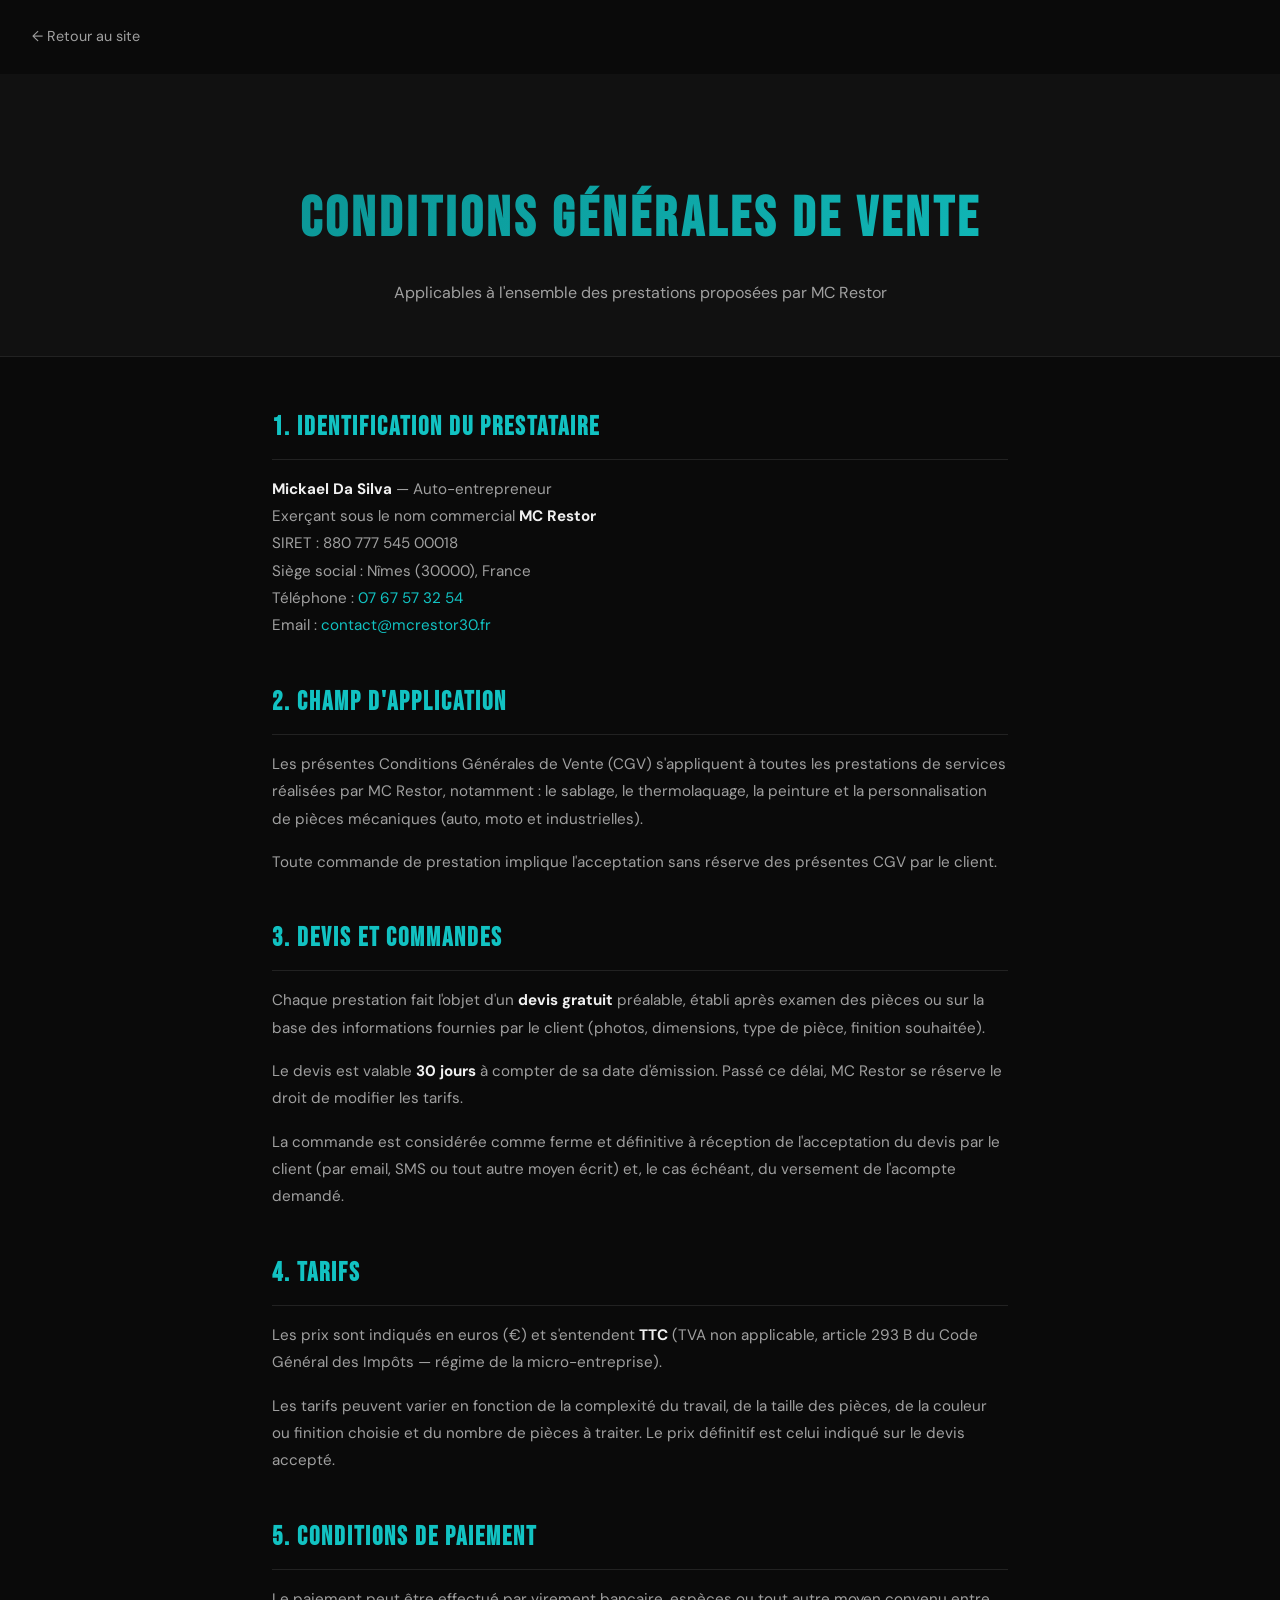
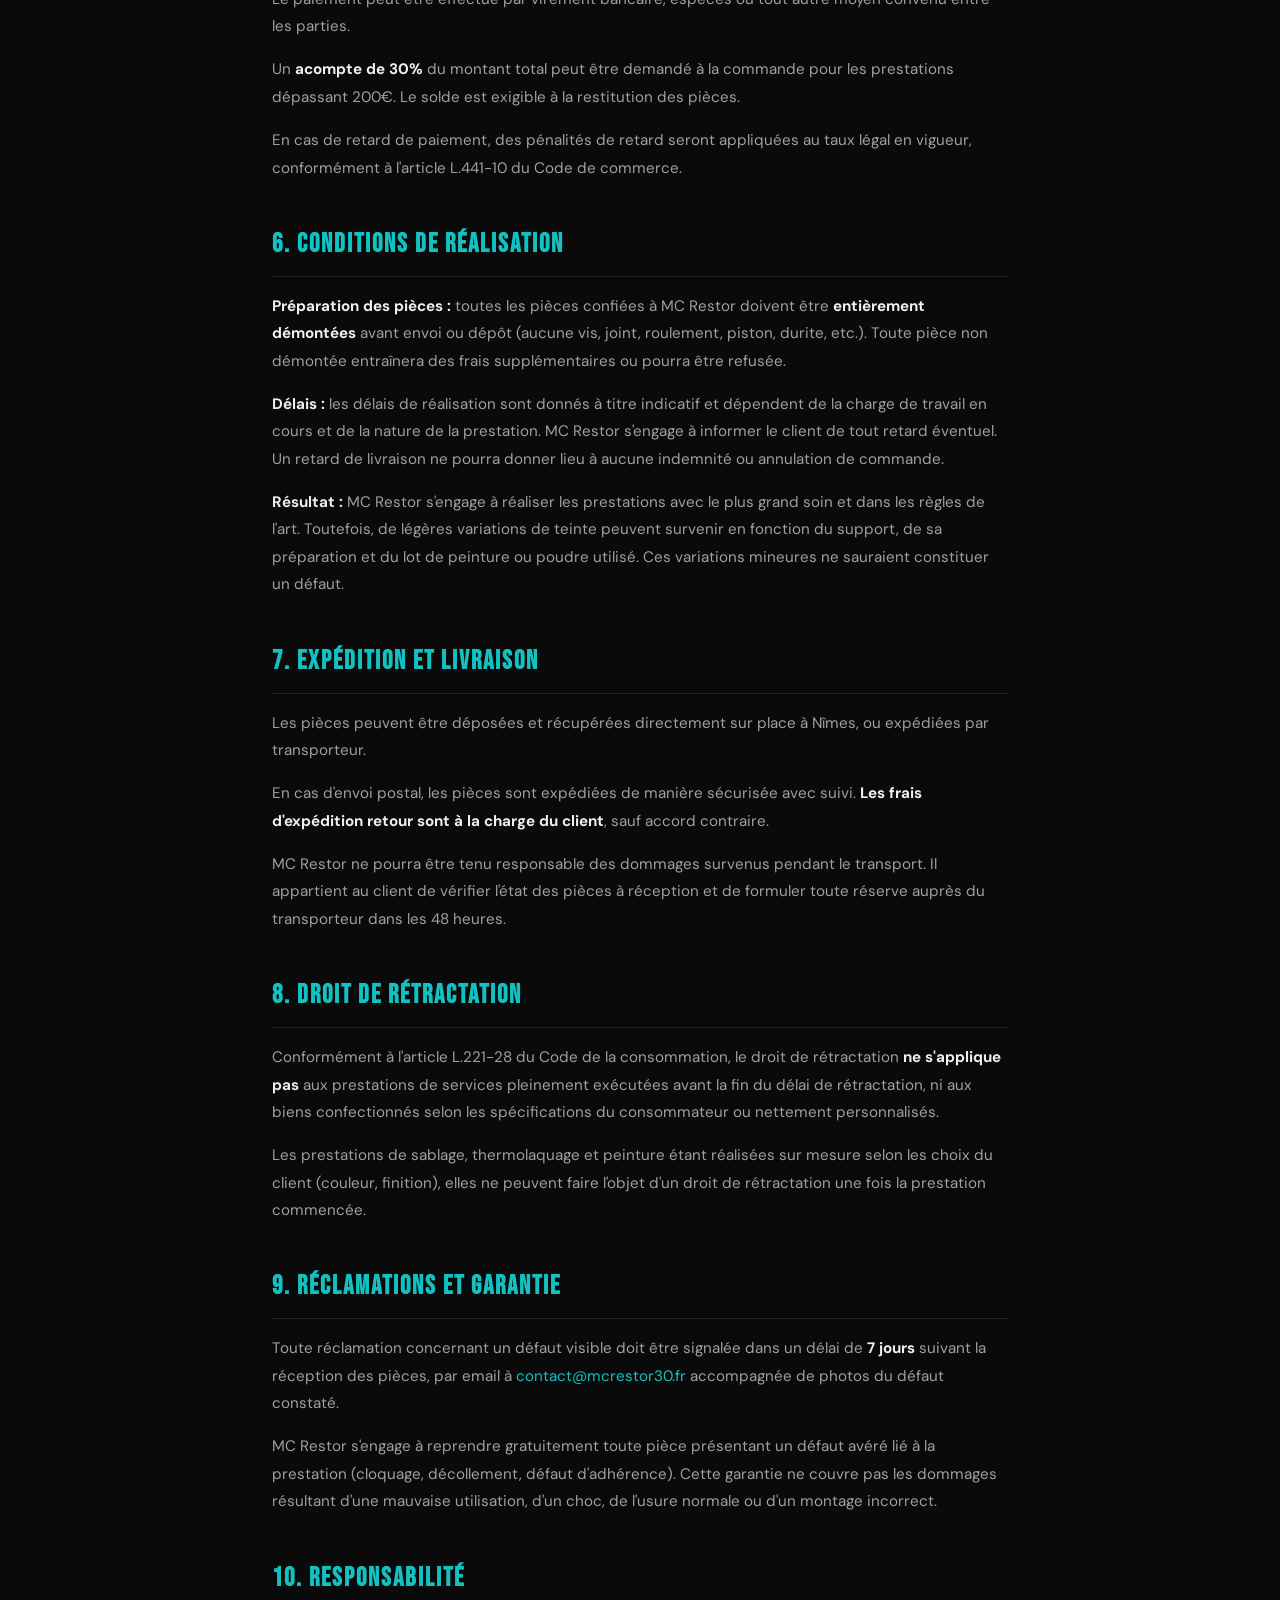
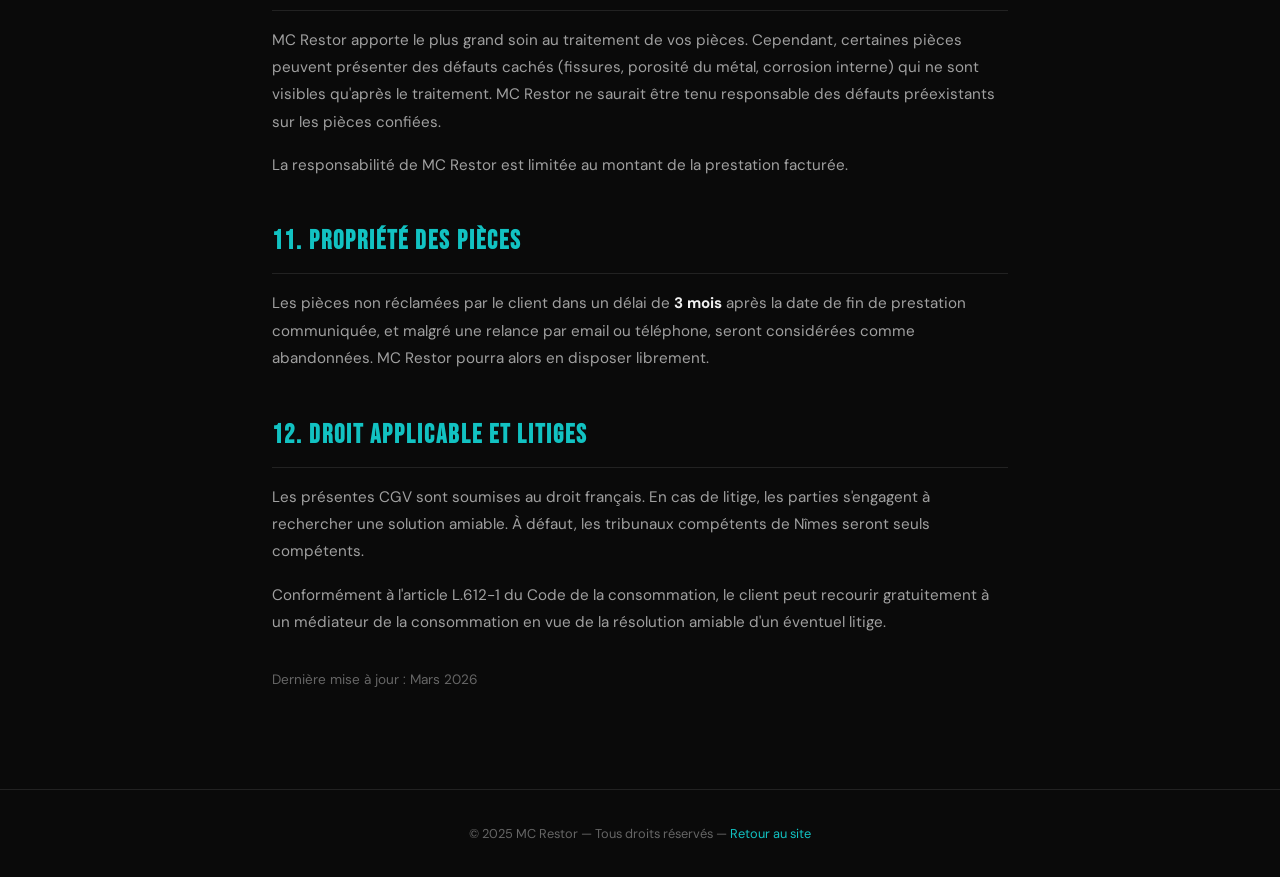
<file: cgv.html>
<!DOCTYPE html>
<html lang="fr">
<head>
    <meta charset="UTF-8">
    <meta name="viewport" content="width=device-width, initial-scale=1.0">
    <title>Conditions Générales de Vente — MC Restor</title>
    <link rel="icon" type="image/png" href="Logo_blanc.png">
    <link rel="preconnect" href="https://fonts.googleapis.com">
    <link rel="preconnect" href="https://fonts.gstatic.com" crossorigin>
    <link href="https://fonts.googleapis.com/css2?family=Bebas+Neue&family=DM+Sans:ital,wght@0,400;0,500;0,700;1,400&display=swap" rel="stylesheet">
    <style>
        :root {
            --bg-primary: #0a0a0a;
            --bg-secondary: #111111;
            --accent: #0e9a9a;
            --accent-light: #12c2c2;
            --text-primary: #f0f0f0;
            --text-secondary: #a0a0a0;
            --text-muted: #666666;
            --border: #222222;
            --gradient-accent: linear-gradient(135deg, #0a8a8a, #12c2c2);
            --font-display: 'Bebas Neue', sans-serif;
            --font-body: 'DM Sans', sans-serif;
        }

        *, *::before, *::after { margin: 0; padding: 0; box-sizing: border-box; }

        body {
            font-family: var(--font-body);
            background: var(--bg-primary);
            color: var(--text-primary);
            line-height: 1.8;
        }

        ::selection { background: var(--accent); color: white; }

        a { color: var(--accent-light); text-decoration: none; transition: color 0.3s; }
        a:hover { color: var(--accent); }

        .page-header {
            padding: 6rem 2rem 3rem;
            text-align: center;
            background: var(--bg-secondary);
            border-bottom: 1px solid var(--border);
        }

        .page-header h1 {
            font-family: var(--font-display);
            font-size: clamp(2.5rem, 5vw, 3.5rem);
            letter-spacing: 4px;
            background: var(--gradient-accent);
            -webkit-background-clip: text;
            -webkit-text-fill-color: transparent;
            background-clip: text;
            margin-bottom: 0.5rem;
        }

        .page-header p {
            color: var(--text-secondary);
        }

        .back-link {
            display: inline-flex;
            align-items: center;
            gap: 0.5rem;
            padding: 1.5rem 2rem;
            font-size: 0.9rem;
            color: var(--text-secondary);
        }

        .back-link:hover { color: var(--accent-light); }

        .content {
            max-width: 800px;
            margin: 0 auto;
            padding: 3rem 2rem 5rem;
        }

        .content h2 {
            font-family: var(--font-display);
            font-size: 1.6rem;
            letter-spacing: 2px;
            color: var(--accent-light);
            margin-top: 2.5rem;
            margin-bottom: 1rem;
            padding-bottom: 0.5rem;
            border-bottom: 1px solid var(--border);
        }

        .content h2:first-of-type {
            margin-top: 0;
        }

        .content p {
            color: var(--text-secondary);
            margin-bottom: 1rem;
            font-size: 0.95rem;
        }

        .content strong {
            color: var(--text-primary);
        }

        .footer-mini {
            text-align: center;
            padding: 2rem;
            border-top: 1px solid var(--border);
            color: var(--text-muted);
            font-size: 0.8rem;
        }
    </style>
</head>
<body>

    <a href="index.html" class="back-link">← Retour au site</a>

    <div class="page-header">
        <h1>CONDITIONS GÉNÉRALES DE VENTE</h1>
        <p>Applicables à l'ensemble des prestations proposées par MC Restor</p>
    </div>

    <div class="content">

        <h2>1. IDENTIFICATION DU PRESTATAIRE</h2>
        <p>
            <strong>Mickael Da Silva</strong> — Auto-entrepreneur<br>
            Exerçant sous le nom commercial <strong>MC Restor</strong><br>
            SIRET : 880 777 545 00018<br>
            Siège social : Nîmes (30000), France<br>
            Téléphone : <a href="tel:+33767573254">07 67 57 32 54</a><br>
            Email : <a href="mailto:contact@mcrestor30.fr">contact@mcrestor30.fr</a>
        </p>

        <h2>2. CHAMP D'APPLICATION</h2>
        <p>
            Les présentes Conditions Générales de Vente (CGV) s'appliquent à toutes les prestations de services 
            réalisées par MC Restor, notamment : le sablage, le thermolaquage, la peinture et la personnalisation 
            de pièces mécaniques (auto, moto et industrielles).
        </p>
        <p>
            Toute commande de prestation implique l'acceptation sans réserve des présentes CGV par le client.
        </p>

        <h2>3. DEVIS ET COMMANDES</h2>
        <p>
            Chaque prestation fait l'objet d'un <strong>devis gratuit</strong> préalable, établi après examen des pièces 
            ou sur la base des informations fournies par le client (photos, dimensions, type de pièce, finition souhaitée).
        </p>
        <p>
            Le devis est valable <strong>30 jours</strong> à compter de sa date d'émission. Passé ce délai, MC Restor 
            se réserve le droit de modifier les tarifs.
        </p>
        <p>
            La commande est considérée comme ferme et définitive à réception de l'acceptation du devis par le client 
            (par email, SMS ou tout autre moyen écrit) et, le cas échéant, du versement de l'acompte demandé.
        </p>

        <h2>4. TARIFS</h2>
        <p>
            Les prix sont indiqués en euros (€) et s'entendent <strong>TTC</strong> (TVA non applicable, 
            article 293 B du Code Général des Impôts — régime de la micro-entreprise).
        </p>
        <p>
            Les tarifs peuvent varier en fonction de la complexité du travail, de la taille des pièces, de la couleur 
            ou finition choisie et du nombre de pièces à traiter. Le prix définitif est celui indiqué sur le devis accepté.
        </p>

        <h2>5. CONDITIONS DE PAIEMENT</h2>
        <p>
            Le paiement peut être effectué par virement bancaire, espèces ou tout autre moyen convenu entre les parties.
        </p>
        <p>
            Un <strong>acompte de 30%</strong> du montant total peut être demandé à la commande pour les prestations 
            dépassant 200€. Le solde est exigible à la restitution des pièces.
        </p>
        <p>
            En cas de retard de paiement, des pénalités de retard seront appliquées au taux légal en vigueur, 
            conformément à l'article L.441-10 du Code de commerce.
        </p>

        <h2>6. CONDITIONS DE RÉALISATION</h2>
        <p>
            <strong>Préparation des pièces :</strong> toutes les pièces confiées à MC Restor doivent être 
            <strong>entièrement démontées</strong> avant envoi ou dépôt (aucune vis, joint, roulement, piston, 
            durite, etc.). Toute pièce non démontée entraînera des frais supplémentaires ou pourra être refusée.
        </p>
        <p>
            <strong>Délais :</strong> les délais de réalisation sont donnés à titre indicatif et dépendent de la 
            charge de travail en cours et de la nature de la prestation. MC Restor s'engage à informer le client 
            de tout retard éventuel. Un retard de livraison ne pourra donner lieu à aucune indemnité ou annulation 
            de commande.
        </p>
        <p>
            <strong>Résultat :</strong> MC Restor s'engage à réaliser les prestations avec le plus grand soin et 
            dans les règles de l'art. Toutefois, de légères variations de teinte peuvent survenir en fonction du 
            support, de sa préparation et du lot de peinture ou poudre utilisé. Ces variations mineures ne sauraient 
            constituer un défaut.
        </p>

        <h2>7. EXPÉDITION ET LIVRAISON</h2>
        <p>
            Les pièces peuvent être déposées et récupérées directement sur place à Nîmes, ou expédiées par transporteur.
        </p>
        <p>
            En cas d'envoi postal, les pièces sont expédiées de manière sécurisée avec suivi. 
            <strong>Les frais d'expédition retour sont à la charge du client</strong>, sauf accord contraire.
        </p>
        <p>
            MC Restor ne pourra être tenu responsable des dommages survenus pendant le transport. 
            Il appartient au client de vérifier l'état des pièces à réception et de formuler toute réserve 
            auprès du transporteur dans les 48 heures.
        </p>

        <h2>8. DROIT DE RÉTRACTATION</h2>
        <p>
            Conformément à l'article L.221-28 du Code de la consommation, le droit de rétractation 
            <strong>ne s'applique pas</strong> aux prestations de services pleinement exécutées avant la fin 
            du délai de rétractation, ni aux biens confectionnés selon les spécifications du consommateur 
            ou nettement personnalisés.
        </p>
        <p>
            Les prestations de sablage, thermolaquage et peinture étant réalisées sur mesure selon les choix 
            du client (couleur, finition), elles ne peuvent faire l'objet d'un droit de rétractation une fois 
            la prestation commencée.
        </p>

        <h2>9. RÉCLAMATIONS ET GARANTIE</h2>
        <p>
            Toute réclamation concernant un défaut visible doit être signalée dans un délai de 
            <strong>7 jours</strong> suivant la réception des pièces, par email à 
            <a href="mailto:contact@mcrestor30.fr">contact@mcrestor30.fr</a> accompagnée de photos du défaut constaté.
        </p>
        <p>
            MC Restor s'engage à reprendre gratuitement toute pièce présentant un défaut avéré lié à la prestation 
            (cloquage, décollement, défaut d'adhérence). Cette garantie ne couvre pas les dommages résultant d'une 
            mauvaise utilisation, d'un choc, de l'usure normale ou d'un montage incorrect.
        </p>

        <h2>10. RESPONSABILITÉ</h2>
        <p>
            MC Restor apporte le plus grand soin au traitement de vos pièces. Cependant, certaines pièces peuvent 
            présenter des défauts cachés (fissures, porosité du métal, corrosion interne) qui ne sont visibles 
            qu'après le traitement. MC Restor ne saurait être tenu responsable des défauts préexistants 
            sur les pièces confiées.
        </p>
        <p>
            La responsabilité de MC Restor est limitée au montant de la prestation facturée.
        </p>

        <h2>11. PROPRIÉTÉ DES PIÈCES</h2>
        <p>
            Les pièces non réclamées par le client dans un délai de <strong>3 mois</strong> après la date de fin 
            de prestation communiquée, et malgré une relance par email ou téléphone, seront considérées comme 
            abandonnées. MC Restor pourra alors en disposer librement.
        </p>

        <h2>12. DROIT APPLICABLE ET LITIGES</h2>
        <p>
            Les présentes CGV sont soumises au droit français. En cas de litige, les parties s'engagent à rechercher 
            une solution amiable. À défaut, les tribunaux compétents de Nîmes seront seuls compétents.
        </p>
        <p>
            Conformément à l'article L.612-1 du Code de la consommation, le client peut recourir gratuitement à un 
            médiateur de la consommation en vue de la résolution amiable d'un éventuel litige.
        </p>

        <p style="margin-top: 2rem; color: var(--text-muted); font-size: 0.85rem;">
            Dernière mise à jour : Mars 2026
        </p>

    </div>

    <div class="footer-mini">
        <p>© 2025 MC Restor — Tous droits réservés — <a href="index.html">Retour au site</a></p>
    </div>

</body>
</html>
</file>
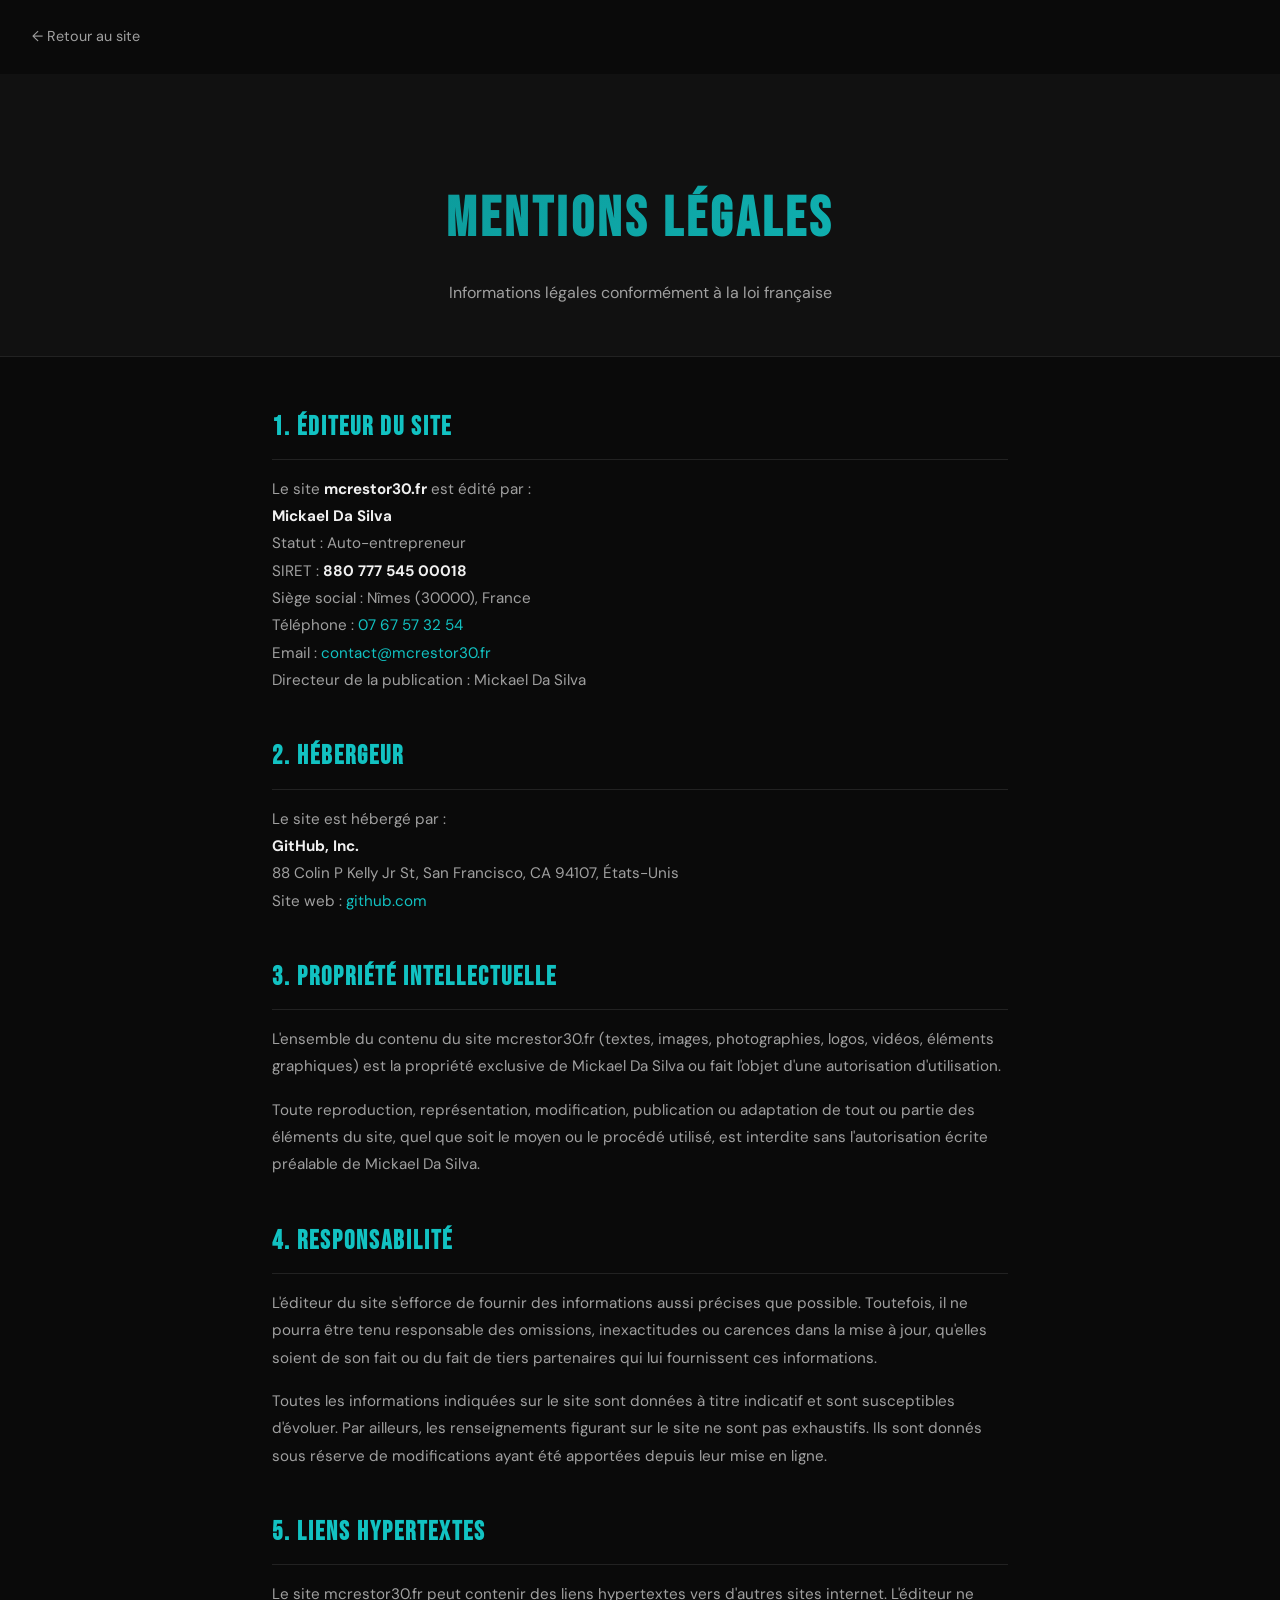
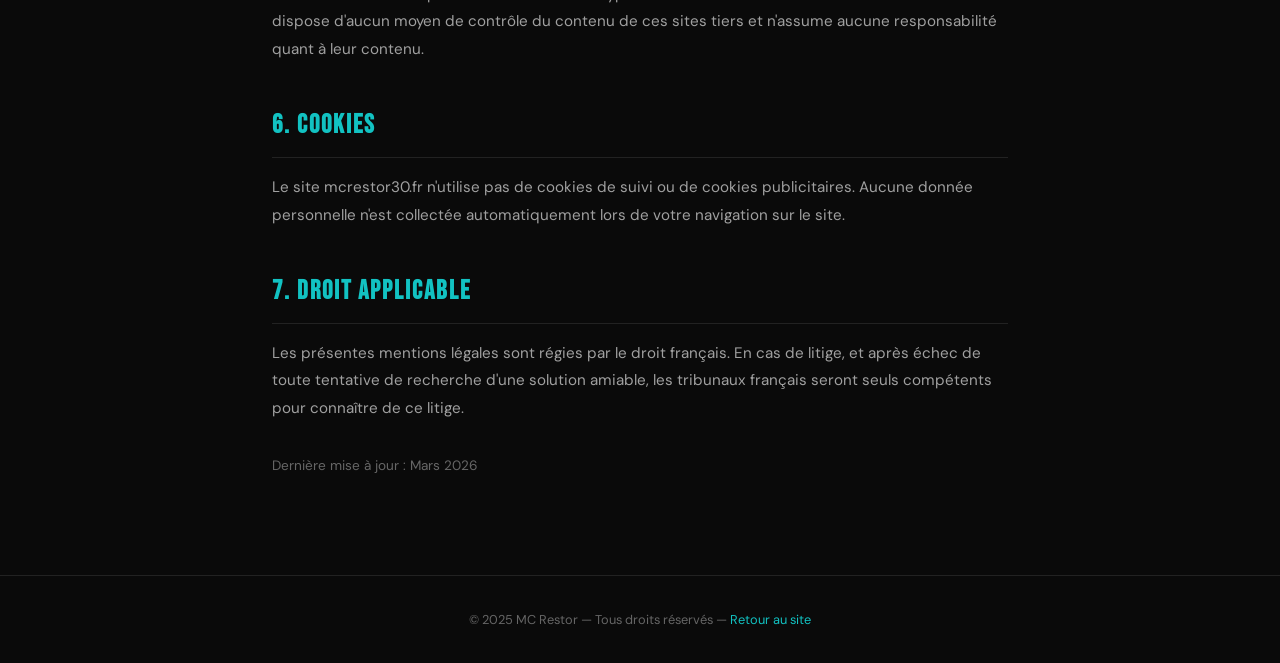
<file: mentions-legales.html>
<!DOCTYPE html>
<html lang="fr">
<head>
    <meta charset="UTF-8">
    <meta name="viewport" content="width=device-width, initial-scale=1.0">
    <title>Mentions Légales — MC Restor</title>
    <link rel="icon" type="image/png" href="Logo_blanc.png">
    <link rel="preconnect" href="https://fonts.googleapis.com">
    <link rel="preconnect" href="https://fonts.gstatic.com" crossorigin>
    <link href="https://fonts.googleapis.com/css2?family=Bebas+Neue&family=DM+Sans:ital,wght@0,400;0,500;0,700;1,400&display=swap" rel="stylesheet">
    <style>
        :root {
            --bg-primary: #0a0a0a;
            --bg-secondary: #111111;
            --accent: #0e9a9a;
            --accent-light: #12c2c2;
            --text-primary: #f0f0f0;
            --text-secondary: #a0a0a0;
            --text-muted: #666666;
            --border: #222222;
            --gradient-accent: linear-gradient(135deg, #0a8a8a, #12c2c2);
            --font-display: 'Bebas Neue', sans-serif;
            --font-body: 'DM Sans', sans-serif;
        }

        *, *::before, *::after { margin: 0; padding: 0; box-sizing: border-box; }

        body {
            font-family: var(--font-body);
            background: var(--bg-primary);
            color: var(--text-primary);
            line-height: 1.8;
        }

        ::selection { background: var(--accent); color: white; }

        a { color: var(--accent-light); text-decoration: none; transition: color 0.3s; }
        a:hover { color: var(--accent); }

        .page-header {
            padding: 6rem 2rem 3rem;
            text-align: center;
            background: var(--bg-secondary);
            border-bottom: 1px solid var(--border);
        }

        .page-header h1 {
            font-family: var(--font-display);
            font-size: clamp(2.5rem, 5vw, 3.5rem);
            letter-spacing: 4px;
            background: var(--gradient-accent);
            -webkit-background-clip: text;
            -webkit-text-fill-color: transparent;
            background-clip: text;
            margin-bottom: 0.5rem;
        }

        .page-header p {
            color: var(--text-secondary);
        }

        .back-link {
            display: inline-flex;
            align-items: center;
            gap: 0.5rem;
            padding: 1.5rem 2rem;
            font-size: 0.9rem;
            color: var(--text-secondary);
        }

        .back-link:hover { color: var(--accent-light); }

        .content {
            max-width: 800px;
            margin: 0 auto;
            padding: 3rem 2rem 5rem;
        }

        .content h2 {
            font-family: var(--font-display);
            font-size: 1.6rem;
            letter-spacing: 2px;
            color: var(--accent-light);
            margin-top: 2.5rem;
            margin-bottom: 1rem;
            padding-bottom: 0.5rem;
            border-bottom: 1px solid var(--border);
        }

        .content h2:first-of-type {
            margin-top: 0;
        }

        .content p {
            color: var(--text-secondary);
            margin-bottom: 1rem;
            font-size: 0.95rem;
        }

        .content strong {
            color: var(--text-primary);
        }

        .footer-mini {
            text-align: center;
            padding: 2rem;
            border-top: 1px solid var(--border);
            color: var(--text-muted);
            font-size: 0.8rem;
        }
    </style>
</head>
<body>

    <a href="index.html" class="back-link">← Retour au site</a>

    <div class="page-header">
        <h1>MENTIONS LÉGALES</h1>
        <p>Informations légales conformément à la loi française</p>
    </div>

    <div class="content">

        <h2>1. ÉDITEUR DU SITE</h2>
        <p>
            Le site <strong>mcrestor30.fr</strong> est édité par :<br>
            <strong>Mickael Da Silva</strong><br>
            Statut : Auto-entrepreneur<br>
            SIRET : <strong>880 777 545 00018</strong><br>
            Siège social : Nîmes (30000), France<br>
            Téléphone : <a href="tel:+33767573254">07 67 57 32 54</a><br>
            Email : <a href="mailto:contact@mcrestor30.fr">contact@mcrestor30.fr</a><br>
            Directeur de la publication : Mickael Da Silva
        </p>

        <h2>2. HÉBERGEUR</h2>
        <p>
            Le site est hébergé par :<br>
            <strong>GitHub, Inc.</strong><br>
            88 Colin P Kelly Jr St, San Francisco, CA 94107, États-Unis<br>
            Site web : <a href="https://github.com" target="_blank" rel="noopener">github.com</a>
        </p>

        <h2>3. PROPRIÉTÉ INTELLECTUELLE</h2>
        <p>
            L'ensemble du contenu du site mcrestor30.fr (textes, images, photographies, logos, vidéos, éléments graphiques) 
            est la propriété exclusive de Mickael Da Silva ou fait l'objet d'une autorisation d'utilisation.
        </p>
        <p>
            Toute reproduction, représentation, modification, publication ou adaptation de tout ou partie des éléments du site, 
            quel que soit le moyen ou le procédé utilisé, est interdite sans l'autorisation écrite préalable de Mickael Da Silva.
        </p>

        <h2>4. RESPONSABILITÉ</h2>
        <p>
            L'éditeur du site s'efforce de fournir des informations aussi précises que possible. Toutefois, il ne pourra être 
            tenu responsable des omissions, inexactitudes ou carences dans la mise à jour, qu'elles soient de son fait ou du fait 
            de tiers partenaires qui lui fournissent ces informations.
        </p>
        <p>
            Toutes les informations indiquées sur le site sont données à titre indicatif et sont susceptibles d'évoluer. 
            Par ailleurs, les renseignements figurant sur le site ne sont pas exhaustifs. Ils sont donnés sous réserve de 
            modifications ayant été apportées depuis leur mise en ligne.
        </p>

        <h2>5. LIENS HYPERTEXTES</h2>
        <p>
            Le site mcrestor30.fr peut contenir des liens hypertextes vers d'autres sites internet. 
            L'éditeur ne dispose d'aucun moyen de contrôle du contenu de ces sites tiers et n'assume 
            aucune responsabilité quant à leur contenu.
        </p>

        <h2>6. COOKIES</h2>
        <p>
            Le site mcrestor30.fr n'utilise pas de cookies de suivi ou de cookies publicitaires. 
            Aucune donnée personnelle n'est collectée automatiquement lors de votre navigation sur le site.
        </p>

        <h2>7. DROIT APPLICABLE</h2>
        <p>
            Les présentes mentions légales sont régies par le droit français. En cas de litige, et après échec de toute 
            tentative de recherche d'une solution amiable, les tribunaux français seront seuls compétents pour connaître de ce litige.
        </p>

        <p style="margin-top: 2rem; color: var(--text-muted); font-size: 0.85rem;">
            Dernière mise à jour : Mars 2026
        </p>

    </div>

    <div class="footer-mini">
        <p>© 2025 MC Restor — Tous droits réservés — <a href="index.html">Retour au site</a></p>
    </div>

</body>
</html>
</file>
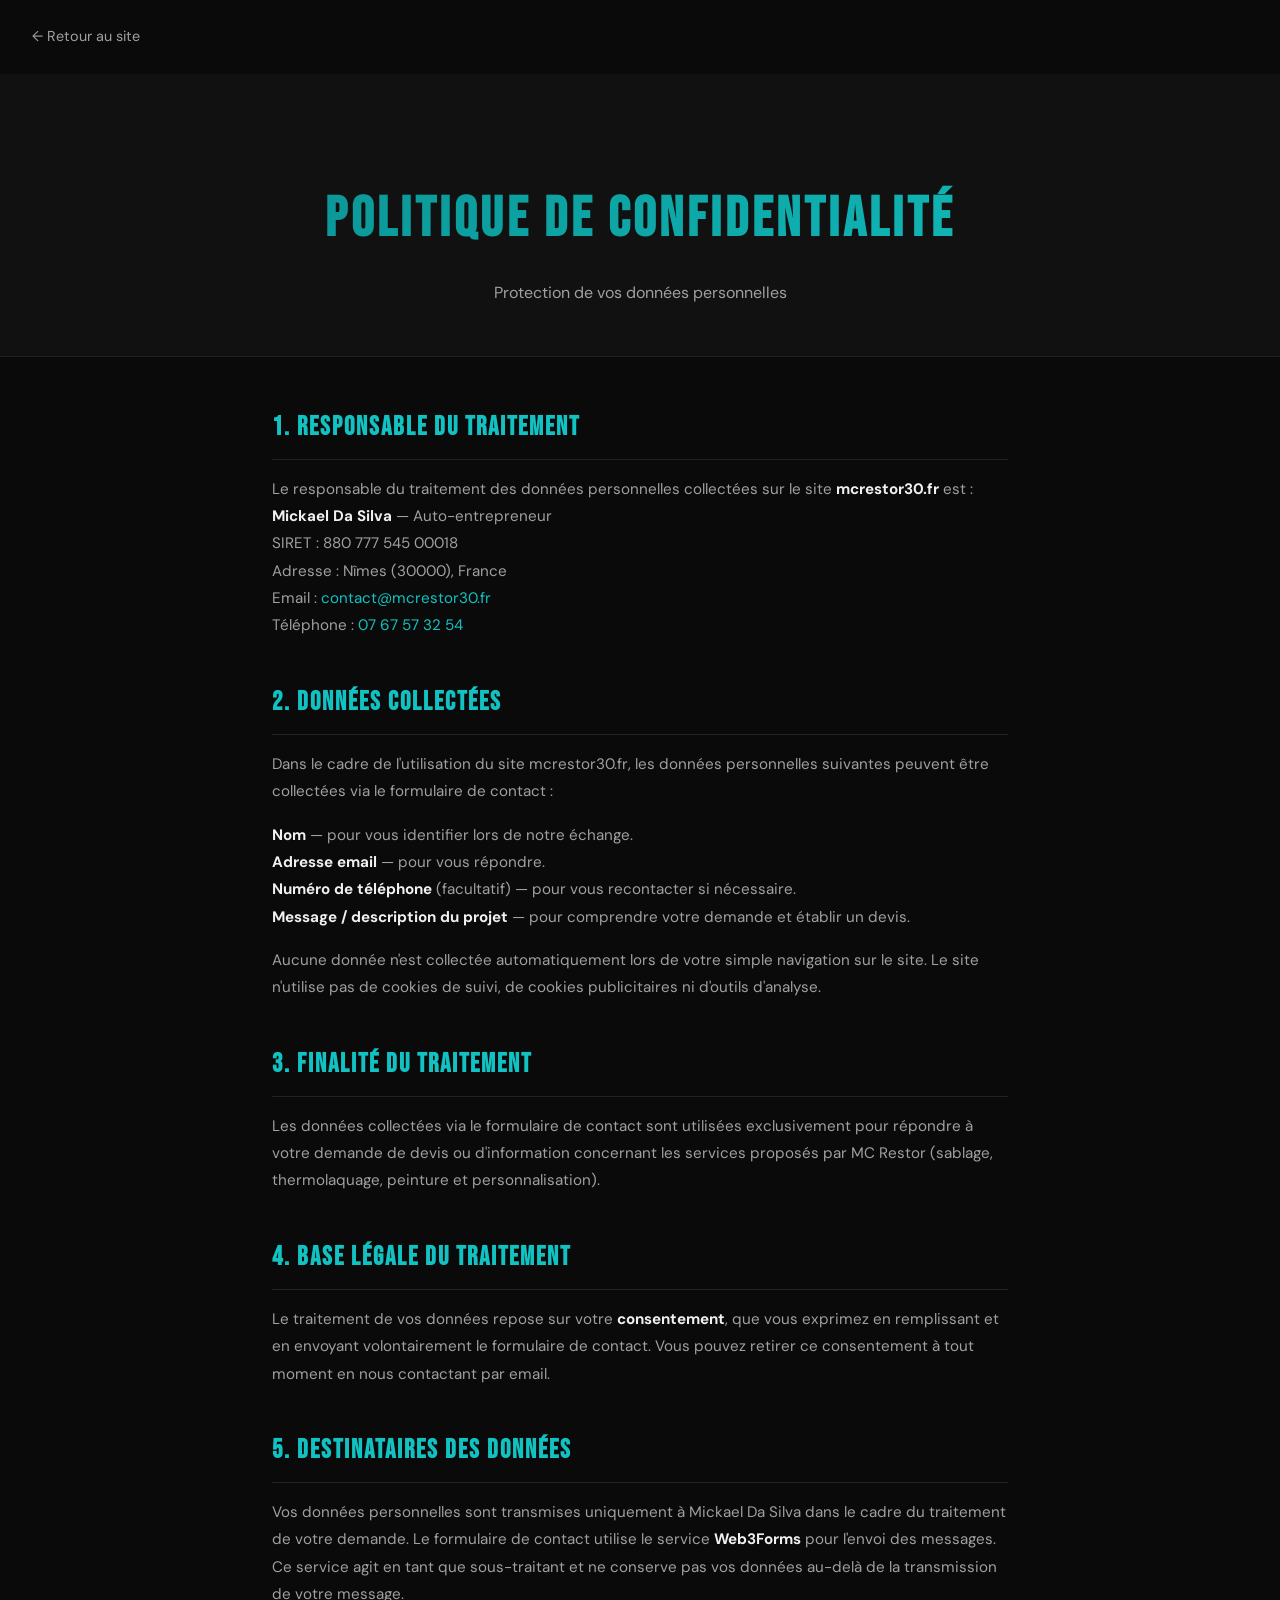
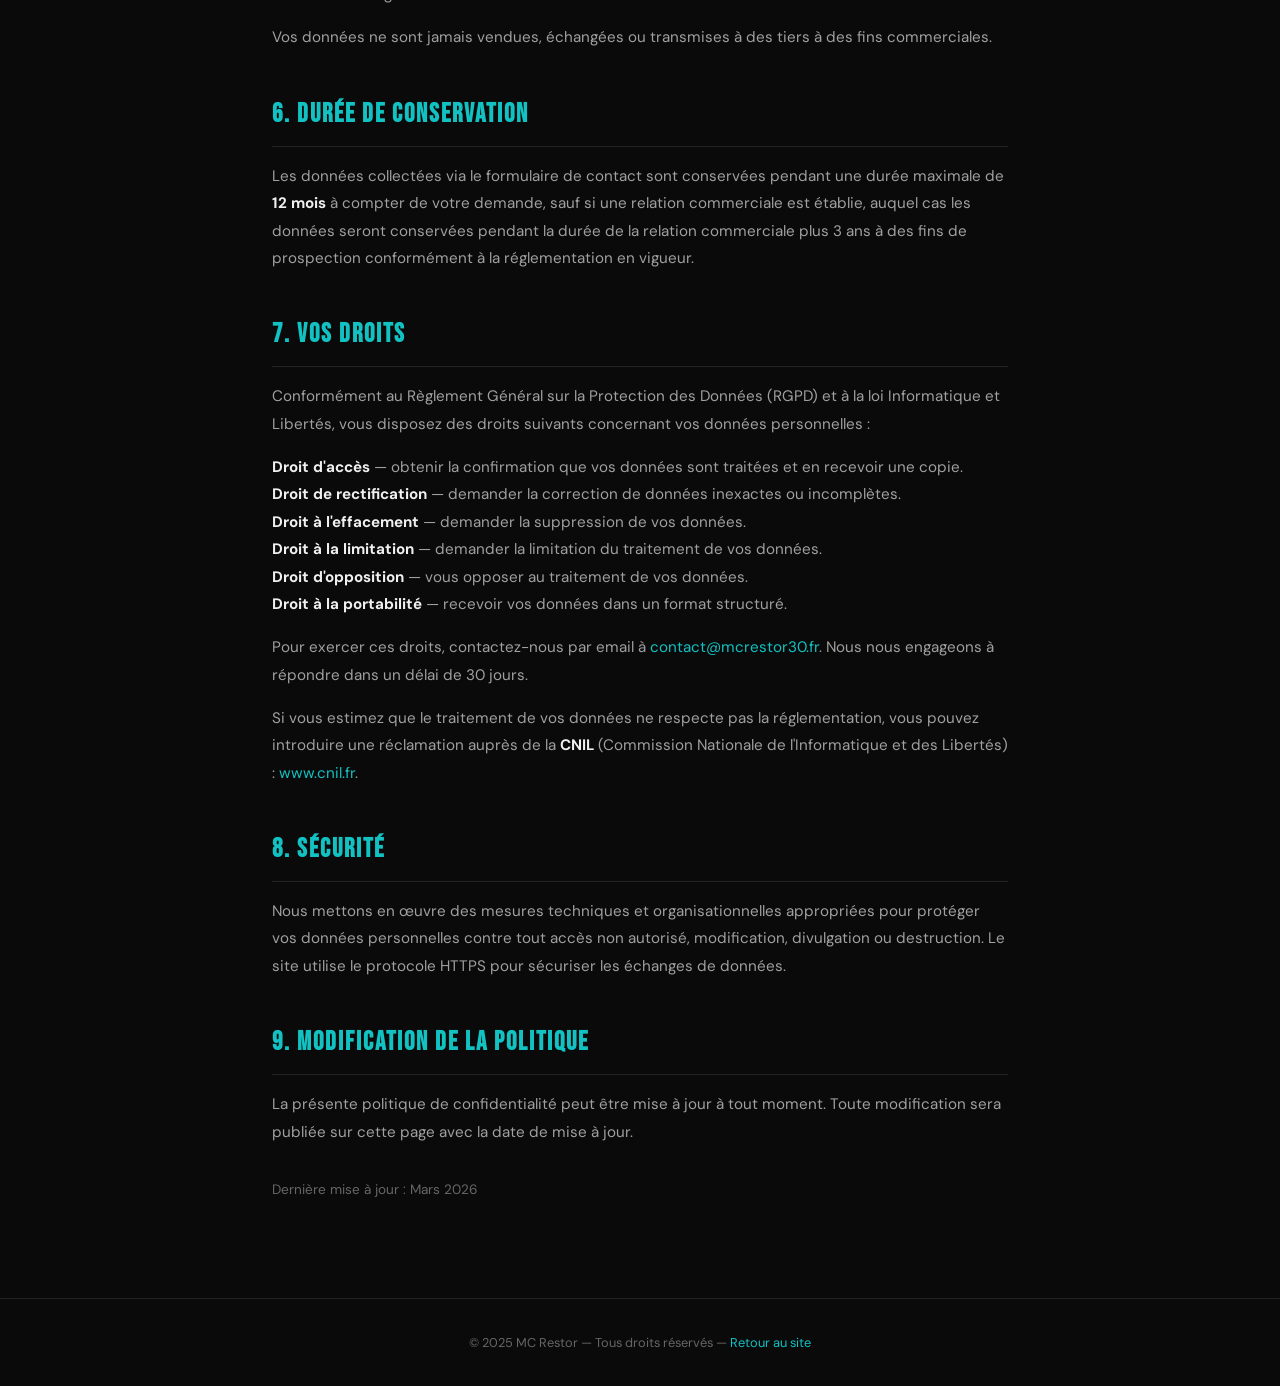
<file: politique-confidentialite.html>
<!DOCTYPE html>
<html lang="fr">
<head>
    <meta charset="UTF-8">
    <meta name="viewport" content="width=device-width, initial-scale=1.0">
    <title>Politique de Confidentialité — MC Restor</title>
    <link rel="icon" type="image/png" href="Logo_blanc.png">
    <link rel="preconnect" href="https://fonts.googleapis.com">
    <link rel="preconnect" href="https://fonts.gstatic.com" crossorigin>
    <link href="https://fonts.googleapis.com/css2?family=Bebas+Neue&family=DM+Sans:ital,wght@0,400;0,500;0,700;1,400&display=swap" rel="stylesheet">
    <style>
        :root {
            --bg-primary: #0a0a0a;
            --bg-secondary: #111111;
            --accent: #0e9a9a;
            --accent-light: #12c2c2;
            --text-primary: #f0f0f0;
            --text-secondary: #a0a0a0;
            --text-muted: #666666;
            --border: #222222;
            --gradient-accent: linear-gradient(135deg, #0a8a8a, #12c2c2);
            --font-display: 'Bebas Neue', sans-serif;
            --font-body: 'DM Sans', sans-serif;
        }

        *, *::before, *::after { margin: 0; padding: 0; box-sizing: border-box; }

        body {
            font-family: var(--font-body);
            background: var(--bg-primary);
            color: var(--text-primary);
            line-height: 1.8;
        }

        ::selection { background: var(--accent); color: white; }

        a { color: var(--accent-light); text-decoration: none; transition: color 0.3s; }
        a:hover { color: var(--accent); }

        .page-header {
            padding: 6rem 2rem 3rem;
            text-align: center;
            background: var(--bg-secondary);
            border-bottom: 1px solid var(--border);
        }

        .page-header h1 {
            font-family: var(--font-display);
            font-size: clamp(2.5rem, 5vw, 3.5rem);
            letter-spacing: 4px;
            background: var(--gradient-accent);
            -webkit-background-clip: text;
            -webkit-text-fill-color: transparent;
            background-clip: text;
            margin-bottom: 0.5rem;
        }

        .page-header p {
            color: var(--text-secondary);
        }

        .back-link {
            display: inline-flex;
            align-items: center;
            gap: 0.5rem;
            padding: 1.5rem 2rem;
            font-size: 0.9rem;
            color: var(--text-secondary);
        }

        .back-link:hover { color: var(--accent-light); }

        .content {
            max-width: 800px;
            margin: 0 auto;
            padding: 3rem 2rem 5rem;
        }

        .content h2 {
            font-family: var(--font-display);
            font-size: 1.6rem;
            letter-spacing: 2px;
            color: var(--accent-light);
            margin-top: 2.5rem;
            margin-bottom: 1rem;
            padding-bottom: 0.5rem;
            border-bottom: 1px solid var(--border);
        }

        .content h2:first-of-type {
            margin-top: 0;
        }

        .content p {
            color: var(--text-secondary);
            margin-bottom: 1rem;
            font-size: 0.95rem;
        }

        .content strong {
            color: var(--text-primary);
        }

        .footer-mini {
            text-align: center;
            padding: 2rem;
            border-top: 1px solid var(--border);
            color: var(--text-muted);
            font-size: 0.8rem;
        }
    </style>
</head>
<body>

    <a href="index.html" class="back-link">← Retour au site</a>

    <div class="page-header">
        <h1>POLITIQUE DE CONFIDENTIALITÉ</h1>
        <p>Protection de vos données personnelles</p>
    </div>

    <div class="content">

        <h2>1. RESPONSABLE DU TRAITEMENT</h2>
        <p>
            Le responsable du traitement des données personnelles collectées sur le site <strong>mcrestor30.fr</strong> est :<br>
            <strong>Mickael Da Silva</strong> — Auto-entrepreneur<br>
            SIRET : 880 777 545 00018<br>
            Adresse : Nîmes (30000), France<br>
            Email : <a href="mailto:contact@mcrestor30.fr">contact@mcrestor30.fr</a><br>
            Téléphone : <a href="tel:+33767573254">07 67 57 32 54</a>
        </p>

        <h2>2. DONNÉES COLLECTÉES</h2>
        <p>
            Dans le cadre de l'utilisation du site mcrestor30.fr, les données personnelles suivantes peuvent être collectées 
            via le formulaire de contact :
        </p>
        <p>
            <strong>Nom</strong> — pour vous identifier lors de notre échange.<br>
            <strong>Adresse email</strong> — pour vous répondre.<br>
            <strong>Numéro de téléphone</strong> (facultatif) — pour vous recontacter si nécessaire.<br>
            <strong>Message / description du projet</strong> — pour comprendre votre demande et établir un devis.
        </p>
        <p>
            Aucune donnée n'est collectée automatiquement lors de votre simple navigation sur le site. 
            Le site n'utilise pas de cookies de suivi, de cookies publicitaires ni d'outils d'analyse.
        </p>

        <h2>3. FINALITÉ DU TRAITEMENT</h2>
        <p>
            Les données collectées via le formulaire de contact sont utilisées exclusivement pour répondre à votre 
            demande de devis ou d'information concernant les services proposés par MC Restor (sablage, thermolaquage, 
            peinture et personnalisation).
        </p>

        <h2>4. BASE LÉGALE DU TRAITEMENT</h2>
        <p>
            Le traitement de vos données repose sur votre <strong>consentement</strong>, que vous exprimez en remplissant 
            et en envoyant volontairement le formulaire de contact. Vous pouvez retirer ce consentement à tout moment 
            en nous contactant par email.
        </p>

        <h2>5. DESTINATAIRES DES DONNÉES</h2>
        <p>
            Vos données personnelles sont transmises uniquement à Mickael Da Silva dans le cadre du traitement de votre demande. 
            Le formulaire de contact utilise le service <strong>Web3Forms</strong> pour l'envoi des messages. 
            Ce service agit en tant que sous-traitant et ne conserve pas vos données au-delà de la transmission de votre message.
        </p>
        <p>
            Vos données ne sont jamais vendues, échangées ou transmises à des tiers à des fins commerciales.
        </p>

        <h2>6. DURÉE DE CONSERVATION</h2>
        <p>
            Les données collectées via le formulaire de contact sont conservées pendant une durée maximale de 
            <strong>12 mois</strong> à compter de votre demande, sauf si une relation commerciale est établie, 
            auquel cas les données seront conservées pendant la durée de la relation commerciale plus 3 ans à des fins 
            de prospection conformément à la réglementation en vigueur.
        </p>

        <h2>7. VOS DROITS</h2>
        <p>
            Conformément au Règlement Général sur la Protection des Données (RGPD) et à la loi Informatique et Libertés, 
            vous disposez des droits suivants concernant vos données personnelles :
        </p>
        <p>
            <strong>Droit d'accès</strong> — obtenir la confirmation que vos données sont traitées et en recevoir une copie.<br>
            <strong>Droit de rectification</strong> — demander la correction de données inexactes ou incomplètes.<br>
            <strong>Droit à l'effacement</strong> — demander la suppression de vos données.<br>
            <strong>Droit à la limitation</strong> — demander la limitation du traitement de vos données.<br>
            <strong>Droit d'opposition</strong> — vous opposer au traitement de vos données.<br>
            <strong>Droit à la portabilité</strong> — recevoir vos données dans un format structuré.
        </p>
        <p>
            Pour exercer ces droits, contactez-nous par email à 
            <a href="mailto:contact@mcrestor30.fr">contact@mcrestor30.fr</a>. 
            Nous nous engageons à répondre dans un délai de 30 jours.
        </p>
        <p>
            Si vous estimez que le traitement de vos données ne respecte pas la réglementation, vous pouvez introduire 
            une réclamation auprès de la <strong>CNIL</strong> (Commission Nationale de l'Informatique et des Libertés) : 
            <a href="https://www.cnil.fr" target="_blank" rel="noopener">www.cnil.fr</a>.
        </p>

        <h2>8. SÉCURITÉ</h2>
        <p>
            Nous mettons en œuvre des mesures techniques et organisationnelles appropriées pour protéger vos données 
            personnelles contre tout accès non autorisé, modification, divulgation ou destruction. Le site utilise 
            le protocole HTTPS pour sécuriser les échanges de données.
        </p>

        <h2>9. MODIFICATION DE LA POLITIQUE</h2>
        <p>
            La présente politique de confidentialité peut être mise à jour à tout moment. 
            Toute modification sera publiée sur cette page avec la date de mise à jour.
        </p>

        <p style="margin-top: 2rem; color: var(--text-muted); font-size: 0.85rem;">
            Dernière mise à jour : Mars 2026
        </p>

    </div>

    <div class="footer-mini">
        <p>© 2025 MC Restor — Tous droits réservés — <a href="index.html">Retour au site</a></p>
    </div>

</body>
</html>
</file>
